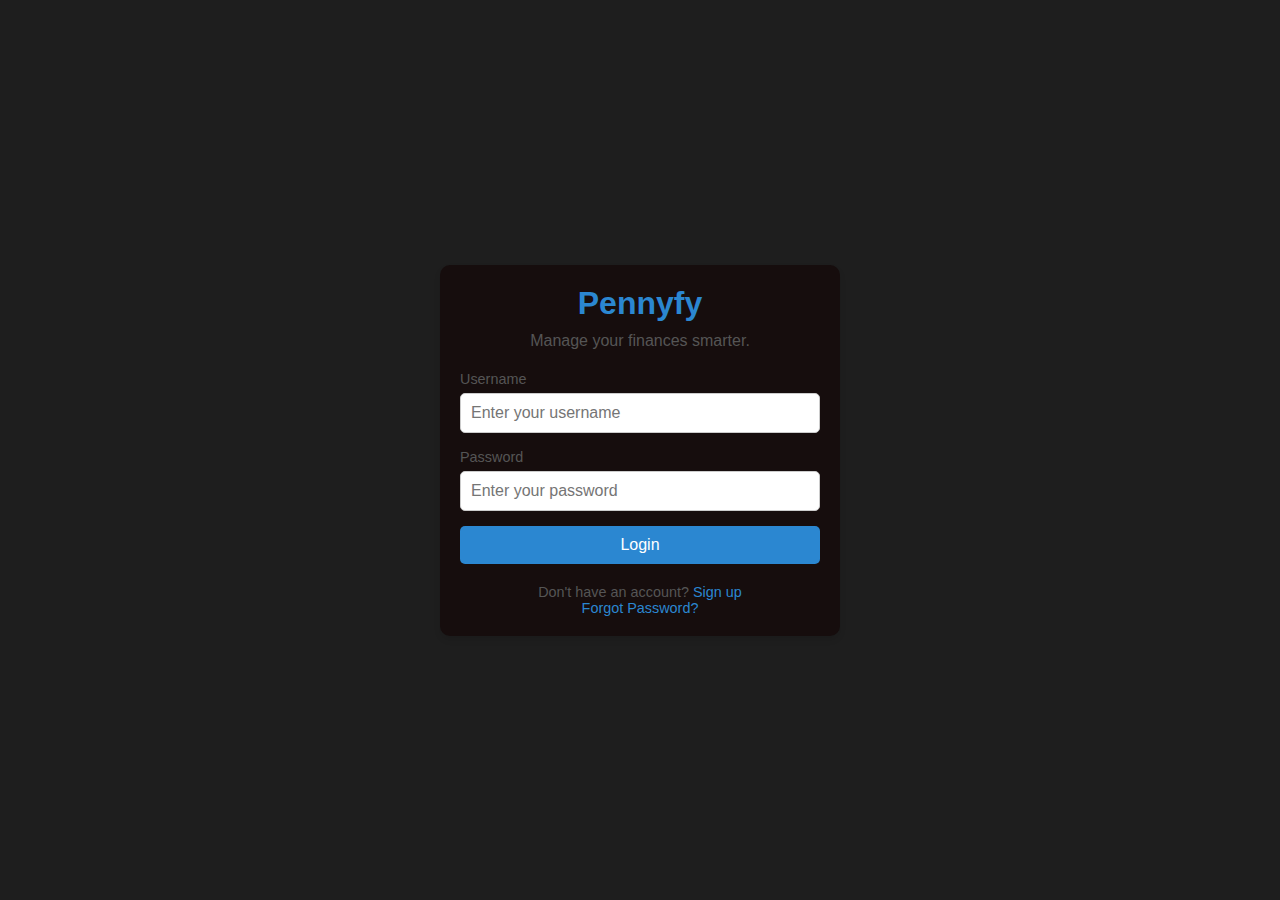
<file: login.html>
<!DOCTYPE html>
<html lang="en">
<head>
    <meta charset="UTF-8">
    <meta name="viewport" content="width=device-width, initial-scale=1.0">
    <title>Login - Pennyfy</title>
    <link rel="stylesheet" href="login.css">
</head>
<body>
       <div class="login-container">
        <div class="login-header">
            <h1>Pennyfy</h1>
            <p>Manage your finances smarter.</p>
        </div>
        <form method="POST" action="/accounts/signin/">
            <div class="input-group">
                <label for="username">Username</label>
                <input type="text" id="username" name="username" placeholder="Enter your username" required>
            </div>
            <div class="input-group">
                <label for="password">Password</label>
                <input type="password" id="password" name="password" placeholder="Enter your password" required>
            </div>
            <button type="submit" class="login-button">Login</button>
            <div class="login-footer">
                <p>Don't have an account? <a href="./sign-up.html">Sign up</a></p>
                <p><a href="/accounts/password_reset/">Forgot Password?</a></p>
            </div>
        </form>
    </div>
</body>
</html>
</file>
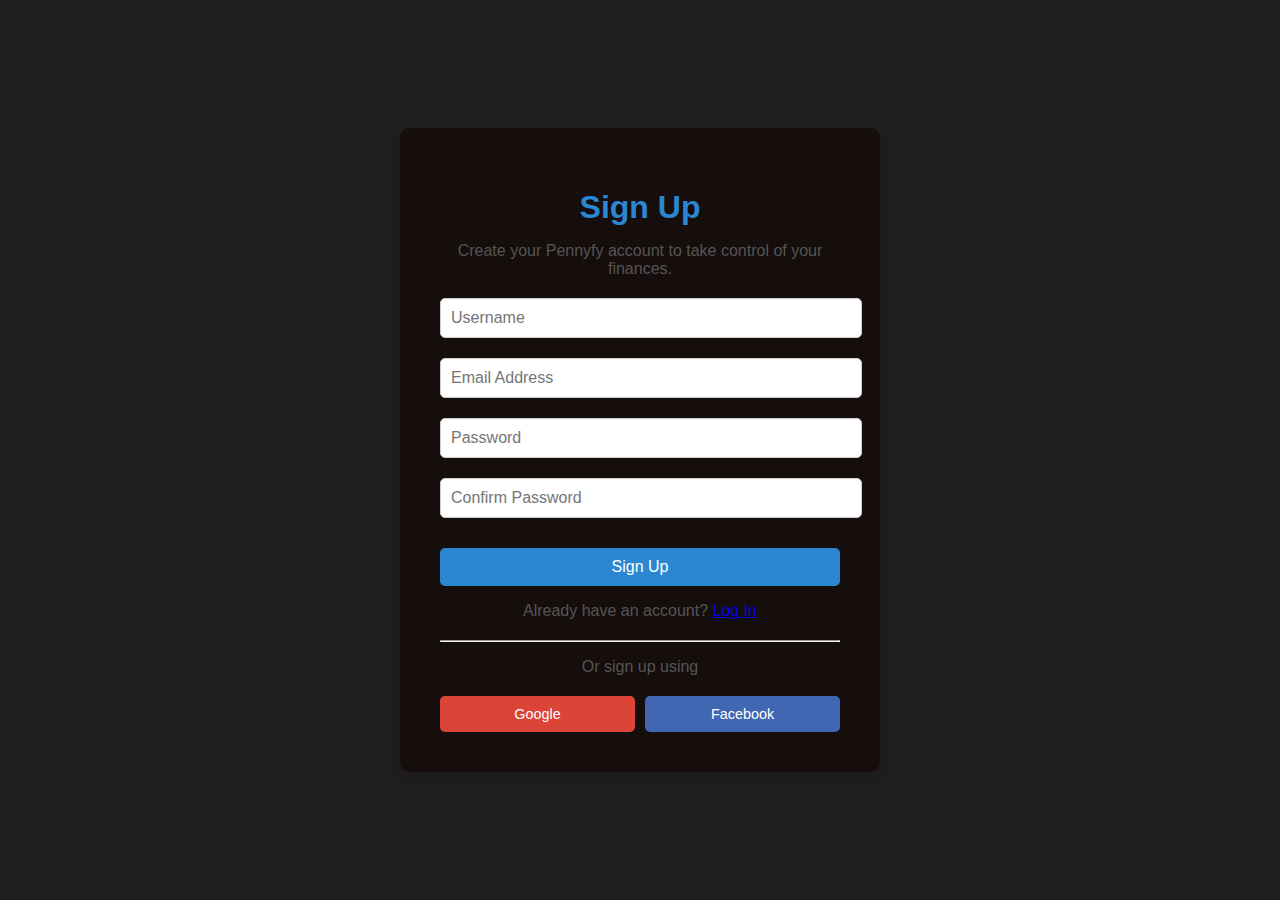
<file: sign-up.html>
<!DOCTYPE html>
<html lang="en">
<head>
    <meta charset="UTF-8">
    <meta name="viewport" content="width=device-width, initial-scale=1.0">
    <title>Pennyfy - Sign Up</title>
    <link rel="stylesheet" href="sign-up.css">
</head>
<body>
    <div class="signup-container">
        <div class="signup-form">
            <h1>Sign Up</h1>
            <p>Create your Pennyfy account to take control of your finances.</p>
            <form action="/accounts/signup/" method="POST">
                <div class="form-group">
                    <input type="text" name="username" placeholder="Username" required>
                </div>
                <div class="form-group">
                    <input type="email" name="email" placeholder="Email Address" required>
                </div>
                <div class="form-group">
                    <input type="password" name="password" placeholder="Password" required>
                </div>
                <div class="form-group">
                    <input type="password" name="confirm_password" placeholder="Confirm Password" required>
                </div>
                <button type="submit" class="btn">Sign Up</button>
            </form>
            <p>Already have an account? <a href="./login.html">Log In</a></p>
            <hr>
            <p>Or sign up using</p>
            <div class="social-buttons">
                <button class="social-btn google">Google</button>
                <button class="social-btn facebook">Facebook</button>
            </div>
        </div>
    </div>
</body>
</html>
</file>
<file: sign-up.css>
/* General Styles */
body {
  font-family: 'Arial', sans-serif;
  margin: 0;
  padding: 0;
  background-color: #1E1E1E;
  display: flex;
  justify-content: center;
  align-items: center;
  min-height: 100vh;
  color: #FFF;
}
.navbar{
  justify-content: space-evenly;
  padding: 2rem 2rem;
  display: flex;
  align-items: center;
  position: relative;
  display: flex;
  justify-content: space-evenly;
  text-decoration: none;
  color: #fff;
  font-weight: 500;
  transition: color 0.3s ease;
  font-size: 18px;
 }
 
/* Container */
.signup-container {
  background-color: #160d0d;
  padding: 40px;
  border-radius: 10px;
  box-shadow: 0 4px 6px rgba(0, 0, 0, 0.1);
  width: 100%;
  max-width: 400px;
  text-align: center;
}

.signup-form h1 {
  font-size: 2em;
  margin-bottom: 10px;
  color: #2b87d1;
}

.signup-form p {
  font-size: 1em;
  margin-bottom: 20px;
  color: #555;
}

/* Form Group */
.form-group {
  margin-bottom: 20px;
}

input[type="text"], input[type="email"], input[type="password"] {
  width: 100%;
  padding: 10px;
  font-size: 1em;
  border: 1px solid #ccc;
  border-radius: 5px;
  transition: border-color 0.3s ease;
}

input[type="text"]:focus, input[type="email"]:focus, input[type="password"]:focus {
  border-color: #2b87d1;
  outline: none;
}

/* Buttons */
.btn {
  background: #2b87d1;
  color: #ffffff;
  padding: 10px 15px;
  font-size: 1em;
  border: none;
  border-radius: 5px;
  cursor: pointer;
  width: 100%;
  margin-top: 10px;
  transition: background 0.3s ease;
}

.btn:hover {
  background: #2268a8;
}

.social-buttons {
  display: flex;
  justify-content: center;
  gap: 10px;
  margin-top: 10px;
}

.social-btn {
  flex: 1;
  padding: 10px;
  border: none;
  border-radius: 5px;
  color: #ffffff;
  cursor: pointer;
  font-size: 0.9em;
  text-align: center;
}

.social-btn.google {
  background: #db4437;
}

.social-btn.facebook {
  background: #4267b2;
}

/* Responsive Design */
@media (max-width: 600px) {
  .signup-container {
      padding: 20px;
  }

  .signup-form h1 {
      font-size: 1.8em;
  }

  input[type="text"], input[type="email"], input[type="password"] {
      font-size: 0.9em;
      padding: 8px;
  }

  .btn {
      font-size: 0.9em;
      padding: 10px;
  }

  .social-btn {
      font-size: 0.85em;
      padding: 8px;
  }
}
</file>
<file: login.css>
/* General Reset */
* {
   margin: 0;
   padding: 0;
   box-sizing: border-box;
}

/* Body Styles */
body {
   font-family: 'Arial', sans-serif;
   background-color: #1E1E1E;
   /* background: linear-gradient(135deg, #2b87d1, #2268a8); */
   height: 100vh;
   display: flex;
   justify-content: center;
   align-items: center;
   color:#fff;
}
.navbar{
   justify-content: space-evenly;
   padding: 2rem 2rem;
   display: flex;
   align-items: center;
   position: relative;
   display: flex;
   justify-content: space-evenly;
   text-decoration: none;
   color: #fff;
   font-weight: 500;
   transition: color 0.3s ease;
   font-size: 18px;
  }
  
/* Login Container */
.login-container {
   background-color:#160d0d;
   width: 90%;
   max-width: 400px;
   border-radius: 10px;
   box-shadow: 0 4px 6px rgba(0, 0, 0, 0.1);
   padding: 20px;
   text-align: center;
}

/* Header */
.login-header h1 {
   color: #2b87d1;
   font-size: 2em;
   margin-bottom: 10px;
}

.login-header p {
   color: #555;
   font-size: 1em;
   margin-bottom: 20px;
}

/* Input Group */
.input-group {
   margin-bottom: 15px;
   text-align: left;
}

.input-group label {
   font-size: 0.9em;
   color: #555;
}

.input-group input {
   width: 100%;
   padding: 10px;
   margin-top: 5px;
   border: 1px solid #ccc;
   border-radius: 5px;
   font-size: 1em;
}

/* Login Button */
.login-button {
   background: #2b87d1;
   color: #ffffff;
   padding: 10px;
   font-size: 1em;
   border: none;
   border-radius: 5px;
   cursor: pointer;
   width: 100%;
   transition: background 0.3s ease;
}

.login-button:hover {
   background: #2268a8;
}

/* Footer */
.login-footer {
   margin-top: 20px;
   font-size: 0.9em;
   color: #555;
}

.login-footer a {
   color: #2b87d1;
   text-decoration: none;
}

.login-footer a:hover {
   text-decoration: underline;
}
</file>
